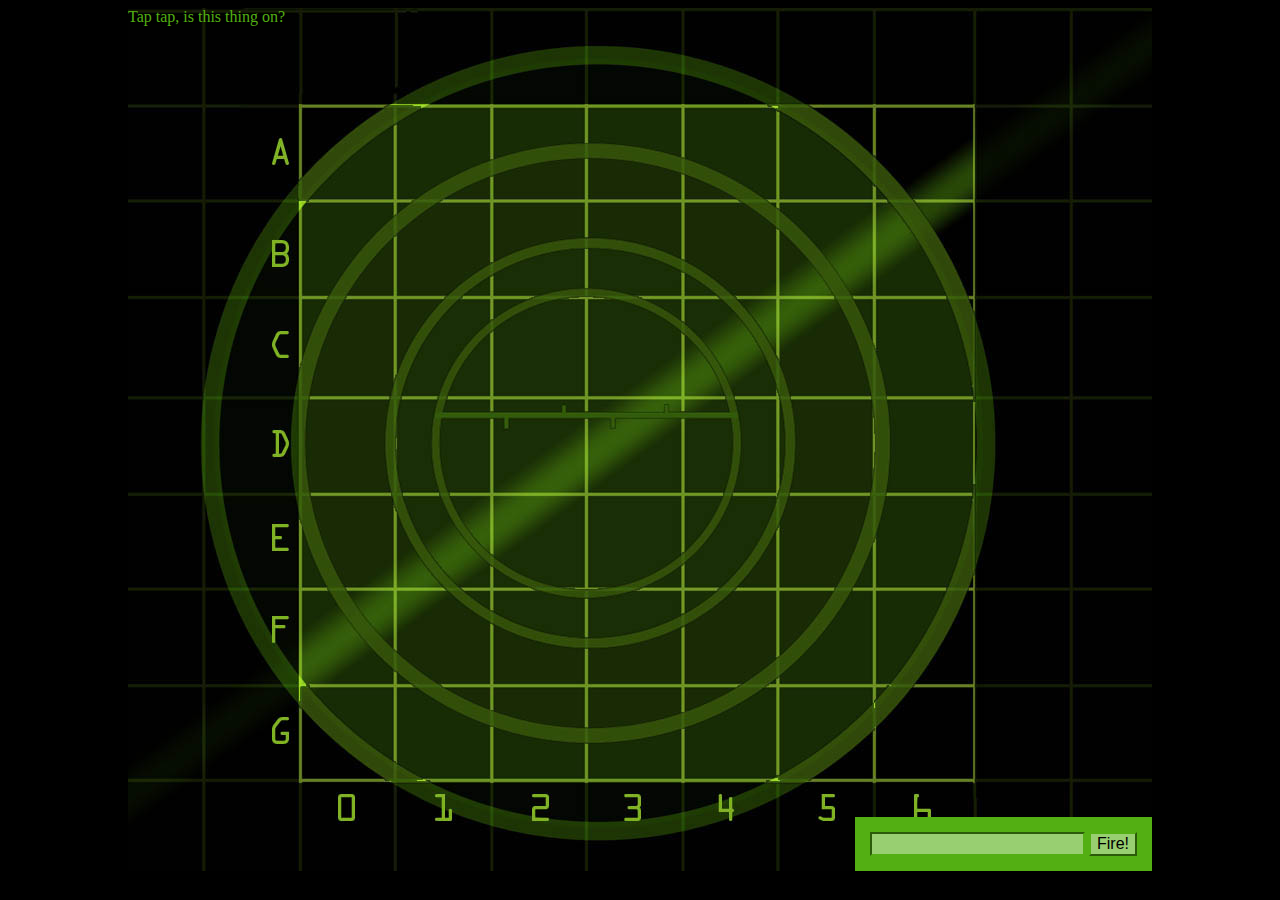
<file: Game/index.html>
<!DOCTYPE html>
<html lang="en">
<head>
  <meta charset="UTF-8">
  <meta name="viewport" content="width=device-width, initial-scale=1.0">
  <meta http-equiv="X-UA-Compatible" content="ie=edge">
  <title>Game</title>
  <link rel ="stylesheet" href="Game.css" type="text/css">
</head>
<body>
  <div id ="board">
    <div id="messageArea"></div>
    <table>
      <tr>
        <td id="00"></td><td id="01"></td><td id="02"></td><td id="03"></td>
        <td id="04"></td> <td id="05"></td><td id="06"></td>
      </tr>
      <tr>
        <td id="10"></td><td id="11"></td><td id="12"></td><td id="13"></td>
        <td id="14"></td><td id="15"></td><td id="16"></td>
      </tr>
      <tr>
        <td id="20"></td><td id="21"></td><td id="22"></td><td id="23"></td>
        <td id="24"></td><td id="25"></td><td id="26"></td>
      </tr>
      <tr>
          <td id="30"></td><td id="31"></td><td id="32"></td><td id="33"></td>
          <td id="34"></td><td id="35"></td><td id="36"></td>
      </tr>
      <tr>
          <td id="40"></td><td id="41"></td><td id="42"></td><td id="43"></td>
          <td id="44"></td><td id="45"></td><td id="46"></td>
      </tr>
      <tr>
          <td id="50"></td><td id="51"></td><td id="52"></td><td id="53"></td>
          <td id="54"></td><td id="55"></td><td id="56"></td>
      </tr>
      <tr>
          <td id="60"></td><td id="61"></td><td id="62"></td><td id="63"></td>
          <td id="64"></td><td id="65"></td><td id="66"></td>
      </tr>
    </table>
    <form>
      <input type="text" id="guessInput" placeholder="">
      <input type="button" id="fireButton" value="Fire!">
    </form>
  </div>
  <script src="Game.js"></script>
</body>
</html>
</file>
<file: Game/Game.css>
body {
  background-color: black;
}

div#board {
  position: relative;
  width: 1024px;
  height: 863px;
  margin: auto;
  background: url("board.jpg") no-repeat;
}

div#messageArea {
  position: absolute;
  top: 0px;
  left: 0px;
  color: rgb(83,175,19);
}

table {
  position: absolute;
  left: 173px;
  top: 98px;
  border-spacing: 0px;
}

td {
  width: 94px;
  height: 94px;
}

form {
  position: absolute;
  bottom: 0px;
  right: 0px;
  padding: 15px;
  background-color: rgb(83,175,19);
}

form input {
  background-color: rgb(152,207,113);
  border-color: rgb(83,175,19);
  font-size: 1em;
}

.hit {
  background: url("ship.png") no-repeat center center;
}

.miss {
  background: url("miss.png") no-repeat center center;
}
</file>
